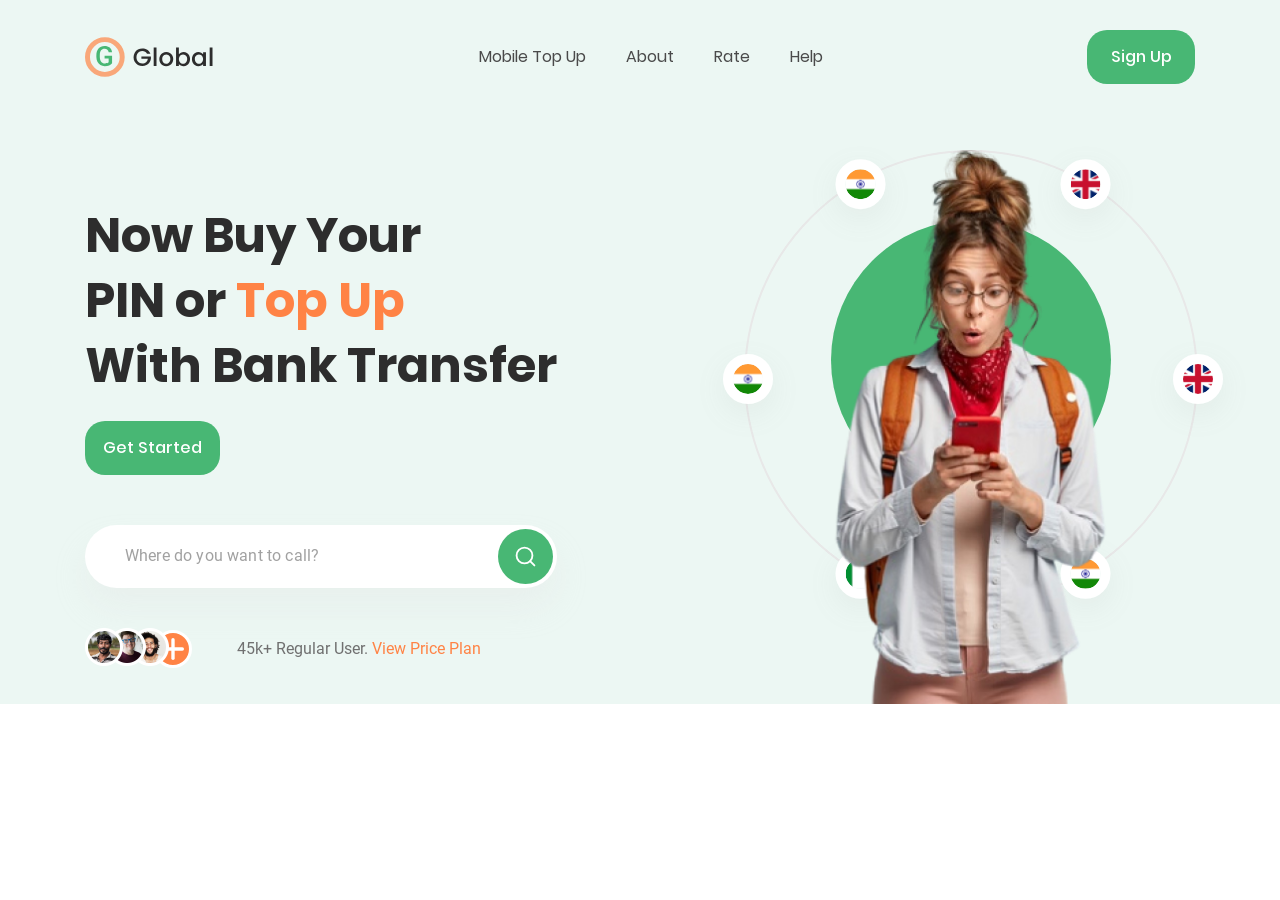
<file: index.html>
<!DOCTYPE html><html lang="ru" class="page"><head><meta charset="UTF-8"><meta name="viewport" content="width=device-width,initial-scale=1"><link rel="shortcut icon" href="favicon.ico" type="image/x-icon"><meta http-equiv="X-UA-Compatible" content="ie=edge"><meta name="theme-color" content="#111111"><title>global</title><link rel="preload" href="fonts/Poppins-Bold-e4c7b713e4.woff2" as="font" type="font/woff2" crossorigin><link rel="preload" href="fonts/Poppins-Medium-d319a98a33.woff2" as="font" type="font/woff2" crossorigin><link rel="preload" href="fonts/Poppins-Regular-bebb23ead3.woff2" as="font" type="font/woff2" crossorigin><link rel="preload" href="fonts/Roboto-Regular-17b13bfdd6.woff2" as="font" type="font/woff2" crossorigin><link rel="preload" href="fonts/Roboto-Regular-17b13bfdd6.woff2" as="font" type="font/woff2" crossorigin><link rel="stylesheet" href="css/vendor-6324272b9d.css"><link rel="stylesheet" href="css/main-b0313dc090.css"><script defer="defer" src="js/main-a027d7d6f6.js"></script></head><body class="page__body"><div class="site-container"><header class="header"><div class="container header__container"><a href="#" class="logo" aria-label="logo"></a><nav class="nav" title="menu" data-menu><ul class="list-reset nav__list"><li class="nav__item"><a href="#" class="nav__link">Mobile Top Up</a></li><li class="nav__item"><a href="#" class="nav__link">About</a></li><li class="nav__item"><a href="#" class="nav__link">Rate</a></li><li class="nav__item"><a href="#" class="nav__link">Help</a></li></ul></nav><button type="button" class="btn-reset btn-accent header__btn">Sign Up</button><div class="overlay" data-menu-overlay></div><button class="burger" aria-label="Открыть меню" aria-expanded="false" data-burger><span class="burger__line"></span></button></div></header><main class="main"><section class="hero"><div class="container hero__container"><div class="hero__body"><h1 class="title h1 hero__title">Now Buy Your<br>PIN or <b>Top Up</b><br>With Bank Transfer</h1><p class="text hero__text"></p><button type="button" class="btn-reset btn-accent hero__btn">Get Started</button><form action="#" role="search" method="get" class="form hero__form"><input type="search" name="search" class="input-reset form__input" placeholder="Where do you want to call?" aria-label="name entry field" minlength="4" maxlength="12"> <button type="submit" class="btn-reset btn-accent form__btn" aria-label="search"></button></form><div class="users"><ul class="list-reset users__list"><li class="users__item"><a href="#"><img src="img/user-image-1-832aee87aa.png" alt="user" class="users__image"></a></li><li class="users__item"><a href="#"><img src="img/user-image-2-2b54bbed38.png" alt="user" class="users__image"></a></li><li class="users__item"><a href="#"><img src="img/user-image-3-833f5164cf.png" alt="user" class="users__image"></a></li></ul><button type="button" class="btn-reset btn-second users__btn" aria-label="more users"></button> <span class="users__desc">45k+ Regular User. <a href="#">View Price Plan</a></span></div></div><div class="decor hero__decor"><div class="decor__list anim-item anim-item--norepeat"><div class="decor__item decor__item--uk"></div><div class="decor__item decor__item--in"></div><div class="decor__item decor__item--it"></div><div class="decor__item decor__item--in"></div><div class="decor__item decor__item--in"></div><div class="decor__item decor__item--uk"></div></div><picture class="picture decor__picture"><source srcset="img/hero-image-4f1a58ad36.avif" type="image/avif"><source srcset="img/hero-image-7d480ef7ad.webp" type="image/webp"><img loading="lazy" src="img/hero-image-0f0979d3c6.png" class="image" width="836" height="557" alt="" aria-hidden="true"></picture></div></div></section></main></div></body></html>
</file>
<file: css/main-b0313dc090.css>
:root{--font-family:"Poppins",sans-serif;--second-family:"Roboto",sans-serif;--content-width:1110px;--container-offset:15px;--container-width:calc(var(--content-width) + (var(--container-offset) * 2));--ui-transition:0.3s;--light-color:#fff;--light-green:#ecf7f3;--accent:#48b774;--attention:#ff8345;--dark:#2d2d2d;--gray:#4a4a4a;--light-gray:#7c7c7c}.custom-checkbox__field:checked+.custom-checkbox__content::after{opacity:1}.custom-checkbox__field:focus+.custom-checkbox__content::before{outline:red solid 2px;outline-offset:2px}.custom-checkbox__field:disabled+.custom-checkbox__content{opacity:.4;pointer-events:none}@font-face{font-family:Poppins;src:url(../fonts/Poppins-Bold-e4c7b713e4.woff2) format("woff2");font-weight:700;font-display:swap;font-style:normal}@font-face{font-family:Poppins;src:url(../fonts/Poppins-Medium-d319a98a33.woff2) format("woff2");font-weight:500;font-display:swap;font-style:normal}@font-face{font-family:Poppins;src:url(../fonts/Poppins-Regular-bebb23ead3.woff2) format("woff2");font-weight:400;font-display:swap;font-style:normal}@font-face{font-family:Roboto;src:url(../fonts/Roboto-Regular-17b13bfdd6.woff2) format("woff2");font-weight:400;font-display:swap;font-style:normal}@font-face{font-family:Roboto;src:url(../fonts/Roboto-Regular-17b13bfdd6.woff2) format("woff2");font-weight:500;font-display:swap;font-style:normal}html{-webkit-box-sizing:border-box;box-sizing:border-box}*,::after,::before{-webkit-box-sizing:inherit;box-sizing:inherit}.page{height:100%;font-family:var(--font-family,sans-serif);-webkit-text-size-adjust:100%}.page__body{margin:0;min-width:320px;min-height:100%;font-size:16px}img{height:auto;max-width:100%;-o-object-fit:cover;object-fit:cover}a{text-decoration:none}.site-container{overflow:hidden;background-color:var(--light-green)}.is-hidden{display:none!important}.btn-reset{border:none;padding:0;background:0 0;cursor:pointer}.list-reset{list-style:none;margin:0;padding:0}.input-reset{-webkit-appearance:none;-moz-appearance:none;appearance:none;border:none;border-radius:0;background-color:#fff}.input-reset::-webkit-search-cancel-button,.input-reset::-webkit-search-decoration,.input-reset::-webkit-search-results-button,.input-reset::-webkit-search-results-decoration{display:none}.visually-hidden{position:absolute;overflow:hidden;margin:-1px;border:0;padding:0;width:1px;height:1px;clip:rect(0 0 0 0)}.overlay{position:fixed;left:0;top:0;bottom:0;z-index:5;width:100%;height:100vh;opacity:0;-webkit-transition:opacity var(--ui-transition) ease;-o-transition:opacity var(--ui-transition) ease;transition:opacity var(--ui-transition) ease;pointer-events:none}.overlay--show{opacity:1;pointer-events:painted}.container{margin:0 auto;padding:0 var(--container-offset);max-width:var(--container-width)}.js-focus-visible :focus:not(.focus-visible){outline:0}.centered{text-align:center}.dis-scroll{position:fixed;left:0;top:0;overflow:hidden;width:100%;height:100vh;-ms-scroll-chaining:none;overscroll-behavior:none}.page--ios .dis-scroll{position:relative}.address,.article{font-style:normal}.picture{display:block;line-height:0}.h1{margin:0;font-weight:700;font-size:48px;line-height:135%;color:var(--dark)}@media (max-width:1024px){.h1{font-size:37px}}@media (max-width:576px){.h1{font-size:29px}}.text{margin:0}.btn-accent{border-radius:20px;padding:18px;font-weight:500;font-size:16px;color:var(--light-color);background-color:var(--accent);-webkit-transition:background-color var(--ui-transition) ease;-o-transition:background-color var(--ui-transition) ease;transition:background-color var(--ui-transition) ease}.btn-accent:active{background-color:#37985e}@media (any-hover:hover){.btn-accent:hover{background-color:#37985e}}.btn-second{background-position:center;background-size:cover;background-repeat:no-repeat;border:3px solid var(--light-color);border-radius:50%;width:38px;height:38px;background-image:url(../img/svg/plus-89f103f307.svg);background-color:var(--attention)}.burger{display:none}@media (max-width:768px){.burger{z-index:10;display:block;border-radius:0;--burger-width:30px;--burger-height:30px;--burger-line-height:2px;position:relative;border:none;padding:0;width:var(--burger-width);height:var(--burger-height);color:#000;background-color:transparent;cursor:pointer;--burger-height:21px}.burger::after,.burger::before{content:"";position:absolute;left:0;width:100%;height:var(--burger-line-height);background-color:currentColor;border-radius:inherit;-webkit-transition:top .3s ease-in-out,-webkit-transform .3s ease-in-out;transition:transform .3s ease-in-out,top .3s ease-in-out,-webkit-transform .3s ease-in-out;-o-transition:transform .3s ease-in-out,top .3s ease-in-out}.burger::before{top:0}.burger::after{top:calc(100% - var(--burger-line-height))}.burger__line{position:absolute;left:0;top:50%;width:100%;height:var(--burger-line-height);border-radius:inherit;background-color:currentColor;-webkit-transform:translateY(-50%);-ms-transform:translateY(-50%);transform:translateY(-50%);-webkit-transition:-webkit-transform .3s ease-in-out;transition:transform .3s ease-in-out;-o-transition:transform .3s ease-in-out;transition:transform .3s ease-in-out,-webkit-transform .3s ease-in-out}.burger--active::before{top:50%;-webkit-transform:rotate(45deg);-ms-transform:rotate(45deg);transform:rotate(45deg);-webkit-transition:top .3s ease-in-out,-webkit-transform .3s ease-in-out;transition:transform .3s ease-in-out,top .3s ease-in-out,-webkit-transform .3s ease-in-out;-o-transition:transform .3s ease-in-out,top .3s ease-in-out}.burger--active::after{top:50%;-webkit-transform:rotate(-45deg);-ms-transform:rotate(-45deg);transform:rotate(-45deg);-webkit-transition:top .3s ease-in-out,-webkit-transform .3s ease-in-out;transition:transform .3s ease-in-out,top .3s ease-in-out,-webkit-transform .3s ease-in-out;-o-transition:transform .3s ease-in-out,top .3s ease-in-out}.burger--active .burger__line{-webkit-transform:scale(0);-ms-transform:scale(0);transform:scale(0);-webkit-transition:-webkit-transform .3s ease-in-out;transition:transform .3s ease-in-out;-o-transition:transform .3s ease-in-out;transition:transform .3s ease-in-out,-webkit-transform .3s ease-in-out}.header__btn{margin-left:auto}}.logo{background-position:center;background-size:contain;background-repeat:no-repeat;display:block;width:130px;height:40px;background-image:url(../img/svg/logo-45f7772a3f.svg)}.users{display:-webkit-box;display:-ms-flexbox;display:flex;-webkit-box-align:center;-ms-flex-align:center;align-items:center}.users__list{display:-webkit-box;display:-ms-flexbox;display:flex;-ms-flex-negative:0;flex-shrink:0}.users__item{position:relative}.users__item:first-child{z-index:3}.users__item:nth-child(2){left:-15px;z-index:2}.users__item:nth-child(3){left:-30px;z-index:1}.users__image{width:38px;height:38px}.users__desc{font-family:var(--second-family);font-weight:400;font-size:16px;color:#707070}.users__desc a{font-weight:500;color:var(--attention)}.users__btn{position:relative;left:-45px;-ms-flex-negative:0;flex-shrink:0}.header{padding:30px 0}.header__container{display:-webkit-box;display:-ms-flexbox;display:flex;-webkit-box-align:center;-ms-flex-align:center;align-items:center;-webkit-box-pack:justify;-ms-flex-pack:justify;justify-content:space-between;gap:20px}.header__btn{width:100%;max-width:108px}@media (max-width:576px){.header{padding:15px 0}}.nav__list{display:-webkit-box;display:-ms-flexbox;display:flex;-ms-flex-wrap:wrap;flex-wrap:wrap;gap:40px}.nav__link{position:relative;font-weight:400;font-size:16px;color:var(--gray)}.nav__link::after{content:"";display:block;position:absolute;left:50%;bottom:-3px;width:20%;height:1px;background-color:var(--attention);-webkit-transform:scale(0) translateX(-50%);-ms-transform:scale(0) translateX(-50%);transform:scale(0) translateX(-50%);-webkit-transition:-webkit-transform var(--ui-transition) ease;transition:-webkit-transform var(--ui-transition) ease;-o-transition:transform var(--ui-transition) ease;transition:transform var(--ui-transition) ease;transition:transform var(--ui-transition) ease,-webkit-transform var(--ui-transition) ease}@media (any-hover:hover){.nav__link:hover::after{-webkit-transform:scale(1) translateX(-50%);-ms-transform:scale(1) translateX(-50%);transform:scale(1) translateX(-50%)}}@media (max-width:768px){.nav__list{-webkit-box-orient:vertical;-webkit-box-direction:normal;-ms-flex-direction:column;flex-direction:column;-webkit-box-align:end;-ms-flex-align:end;align-items:flex-end}.nav{position:fixed;right:0;top:0;z-index:10;overflow:auto;padding:100px 20px 20px;width:100%;height:100%;min-width:320px;max-width:320px;background-color:var(--light-color);visibility:hidden;-webkit-transform:translateX(100%);-ms-transform:translateX(100%);transform:translateX(100%);-webkit-transition:visibility var(--ui-transition) ease,-webkit-transform var(--ui-transition) ease;transition:visibility var(--ui-transition) ease,-webkit-transform var(--ui-transition) ease;-o-transition:transform var(--ui-transition) ease,visibility var(--ui-transition) ease;transition:transform var(--ui-transition) ease,visibility var(--ui-transition) ease;transition:transform var(--ui-transition) ease,visibility var(--ui-transition) ease,-webkit-transform var(--ui-transition) ease;-ms-overflow-style:none;scrollbar-width:none}.nav::-webkit-scrollbar{display:none}.nav.menu--active{visibility:visible;-webkit-transform:initial;-ms-transform:initial;transform:initial}}.hero{padding:90px 0 34px}.hero__container{position:relative;display:-webkit-box;display:-ms-flexbox;display:flex;-webkit-box-pack:justify;-ms-flex-pack:justify;justify-content:space-between}.hero__body{max-width:597px}@media (max-width:768px){.hero__body{margin-bottom:504px;max-width:765px}}@media (max-width:576px){.hero__body{margin-bottom:380px}}@media (max-width:320px){.hero__body{margin-bottom:225px}}.hero__title{margin-bottom:22px;max-width:474px}.hero__title b{color:var(--attention)}.hero__text{margin-bottom:22px;max-width:444px;font-weight:500;font-size:15px;line-height:173%;color:var(--light-gray)}.hero__form{margin-bottom:40px}@media (max-width:768px){.hero__form{margin-bottom:20px}}.hero__btn{margin-bottom:50px}.hero__decor{position:absolute;right:-177px;bottom:-34px;z-index:1;width:73%;pointer-events:none}.hero__decor::before{content:"";display:block;position:absolute;left:50%;top:70px;z-index:-1;border-radius:50%;width:280px;height:280px;background-color:var(--accent);-webkit-transform:translateX(-50%);-ms-transform:translateX(-50%);transform:translateX(-50%)}@media (max-width:768px){.hero__btn{margin-bottom:30px}.hero__decor{right:50%;width:100%;-webkit-transform:translateX(50%);-ms-transform:translateX(50%);transform:translateX(50%)}.hero{padding-top:34px}}.form{position:relative}.form__input{border-radius:100px;padding:22px 80px 22px 40px;width:100%;-webkit-box-shadow:0 20px 30px 0 rgba(222,222,222,.25);box-shadow:0 20px 30px 0 rgba(222,222,222,.25)}.form__input::-webkit-input-placeholder{font-family:var(--second-family);font-weight:400;font-size:16px;letter-spacing:.01em;color:#a1a1a1}.form__input::-moz-placeholder{font-family:var(--second-family);font-weight:400;font-size:16px;letter-spacing:.01em;color:#a1a1a1}.form__input:-ms-input-placeholder{font-family:var(--second-family);font-weight:400;font-size:16px;letter-spacing:.01em;color:#a1a1a1}.form__input::-ms-input-placeholder{font-family:var(--second-family);font-weight:400;font-size:16px;letter-spacing:.01em;color:#a1a1a1}.form__input::placeholder{font-family:var(--second-family);font-weight:400;font-size:16px;letter-spacing:.01em;color:#a1a1a1}@media (max-width:576px){.form__input{padding:22px 71px 22px 19px}}.form__btn{background-position:center;background-repeat:no-repeat;position:absolute;right:4px;top:4px;border-radius:50%;width:55px;height:55px;background-image:url(../img/svg/search-c1465724f4.svg);background-size:25px}.decor__list{width:450px;height:450px;padding:0;border-radius:50%;list-style:none;-webkit-box-sizing:content-box;box-sizing:content-box;position:absolute;left:50%;z-index:-1;border:2px solid #e8e8e8;-webkit-transform:translateX(-50%);-ms-transform:translateX(-50%);transform:translateX(-50%);-webkit-transform-origin:left;-ms-transform-origin:left;transform-origin:left;-webkit-animation:30s linear infinite moving;animation:30s linear infinite moving}.decor__list>*{display:block;position:absolute;top:45%;left:45%;width:450px;height:450px}.decor__list>:nth-of-type(1),.decor__list>:nth-of-type(2),.decor__list>:nth-of-type(3),.decor__list>:nth-of-type(4),.decor__list>:nth-of-type(5),.decor__list>:nth-of-type(6){-webkit-transform:initial;-ms-transform:initial;transform:initial}.decor__list.anim-item--show>:nth-of-type(1){-webkit-transform:rotate(0) translate(225px) rotate(0);-ms-transform:rotate(0) translate(225px) rotate(0);transform:rotate(0) translate(225px) rotate(0)}.decor__list.anim-item--show>:nth-of-type(2){-webkit-transform:rotate(60deg) translate(225px) rotate(-60deg);-ms-transform:rotate(60deg) translate(225px) rotate(-60deg);transform:rotate(60deg) translate(225px) rotate(-60deg)}.decor__list.anim-item--show>:nth-of-type(3){-webkit-transform:rotate(120deg) translate(225px) rotate(-120deg);-ms-transform:rotate(120deg) translate(225px) rotate(-120deg);transform:rotate(120deg) translate(225px) rotate(-120deg)}.decor__list.anim-item--show>:nth-of-type(4){-webkit-transform:rotate(180deg) translate(225px) rotate(-180deg);-ms-transform:rotate(180deg) translate(225px) rotate(-180deg);transform:rotate(180deg) translate(225px) rotate(-180deg)}.decor__list.anim-item--show>:nth-of-type(5){-webkit-transform:rotate(240deg) translate(225px) rotate(-240deg);-ms-transform:rotate(240deg) translate(225px) rotate(-240deg);transform:rotate(240deg) translate(225px) rotate(-240deg)}.decor__list.anim-item--show>:nth-of-type(6){-webkit-transform:rotate(300deg) translate(225px) rotate(-300deg);-ms-transform:rotate(300deg) translate(225px) rotate(-300deg);transform:rotate(300deg) translate(225px) rotate(-300deg)}@media (max-width:1024px){.hero__decor::before{width:240px;height:240px}.decor__list{width:350px;height:350px;padding:0;border-radius:50%;list-style:none;-webkit-box-sizing:content-box;box-sizing:content-box;top:30px}.decor__list>*{display:block;position:absolute;top:45%;left:45%;width:350px;height:350px}.decor__list>:nth-of-type(1),.decor__list>:nth-of-type(2),.decor__list>:nth-of-type(3),.decor__list>:nth-of-type(4),.decor__list>:nth-of-type(5),.decor__list>:nth-of-type(6){-webkit-transform:initial;-ms-transform:initial;transform:initial}.decor__list.anim-item--show>:nth-of-type(1){-webkit-transform:rotate(0) translate(175px) rotate(0);-ms-transform:rotate(0) translate(175px) rotate(0);transform:rotate(0) translate(175px) rotate(0)}.decor__list.anim-item--show>:nth-of-type(2){-webkit-transform:rotate(60deg) translate(175px) rotate(-60deg);-ms-transform:rotate(60deg) translate(175px) rotate(-60deg);transform:rotate(60deg) translate(175px) rotate(-60deg)}.decor__list.anim-item--show>:nth-of-type(3){-webkit-transform:rotate(120deg) translate(175px) rotate(-120deg);-ms-transform:rotate(120deg) translate(175px) rotate(-120deg);transform:rotate(120deg) translate(175px) rotate(-120deg)}.decor__list.anim-item--show>:nth-of-type(4){-webkit-transform:rotate(180deg) translate(175px) rotate(-180deg);-ms-transform:rotate(180deg) translate(175px) rotate(-180deg);transform:rotate(180deg) translate(175px) rotate(-180deg)}.decor__list.anim-item--show>:nth-of-type(5){-webkit-transform:rotate(240deg) translate(175px) rotate(-240deg);-ms-transform:rotate(240deg) translate(175px) rotate(-240deg);transform:rotate(240deg) translate(175px) rotate(-240deg)}.decor__list.anim-item--show>:nth-of-type(6){-webkit-transform:rotate(300deg) translate(175px) rotate(-300deg);-ms-transform:rotate(300deg) translate(175px) rotate(-300deg);transform:rotate(300deg) translate(175px) rotate(-300deg)}}.decor__item{background-position:center;background-size:cover;background-repeat:no-repeat;border:10px solid var(--light-color);border-radius:50%;width:30px;height:30px;-webkit-box-shadow:0 10px 30px 0 rgba(148,148,148,.1);box-shadow:0 10px 30px 0 rgba(148,148,148,.1)}.decor__item:nth-child(1){-webkit-transition:opacity 1.5s 3s,-webkit-transform 1.5s 3s;transition:transform 1.5s 3s,opacity 1.5s 3s,-webkit-transform 1.5s 3s;-o-transition:transform 1.5s 3s,opacity 1.5s 3s}.decor__item:nth-child(2){-webkit-transition:opacity 1.5s 3.6s,-webkit-transform 1.5s 3.6s;transition:transform 1.5s 3.6s,opacity 1.5s 3.6s,-webkit-transform 1.5s 3.6s;-o-transition:transform 1.5s 3.6s,opacity 1.5s 3.6s}.decor__item:nth-child(3){-webkit-transition:opacity 1.5s 3.9s,-webkit-transform 1.5s 3.9s;transition:transform 1.5s 3.9s,opacity 1.5s 3.9s,-webkit-transform 1.5s 3.9s;-o-transition:transform 1.5s 3.9s,opacity 1.5s 3.9s}.decor__item:nth-child(4){-webkit-transition:opacity 1.5s 4.2s,-webkit-transform 1.5s 4.2s;transition:transform 1.5s 4.2s,opacity 1.5s 4.2s,-webkit-transform 1.5s 4.2s;-o-transition:transform 1.5s 4.2s,opacity 1.5s 4.2s}.decor__item:nth-child(5){-webkit-transition:opacity 1.5s 4.5s,-webkit-transform 1.5s 4.5s;transition:transform 1.5s 4.5s,opacity 1.5s 4.5s,-webkit-transform 1.5s 4.5s;-o-transition:transform 1.5s 4.5s,opacity 1.5s 4.5s}.decor__item:nth-child(6){-webkit-transition:opacity 1.5s 4.8s,-webkit-transform 1.5s 4.8s;transition:transform 1.5s 4.8s,opacity 1.5s 4.8s,-webkit-transform 1.5s 4.8s;-o-transition:transform 1.5s 4.8s,opacity 1.5s 4.8s}.decor__item--uk{background-image:url(../img/svg/uk-fb1e080c58.svg)}.decor__item--in{background-image:url(../img/svg/in-8ffd4048c1.svg)}.decor__item--it{background-image:url(../img/svg/it-0c894116bd.svg)}@-webkit-keyframes moving{0%{-webkit-transform:rotate(0) translateX(-50%);transform:rotate(0) translateX(-50%)}100%{-webkit-transform:rotate(360deg) translateX(-50%);transform:rotate(360deg) translateX(-50%)}}@keyframes moving{0%{-webkit-transform:rotate(0) translateX(-50%);transform:rotate(0) translateX(-50%)}100%{-webkit-transform:rotate(360deg) translateX(-50%);transform:rotate(360deg) translateX(-50%)}}
</file>
